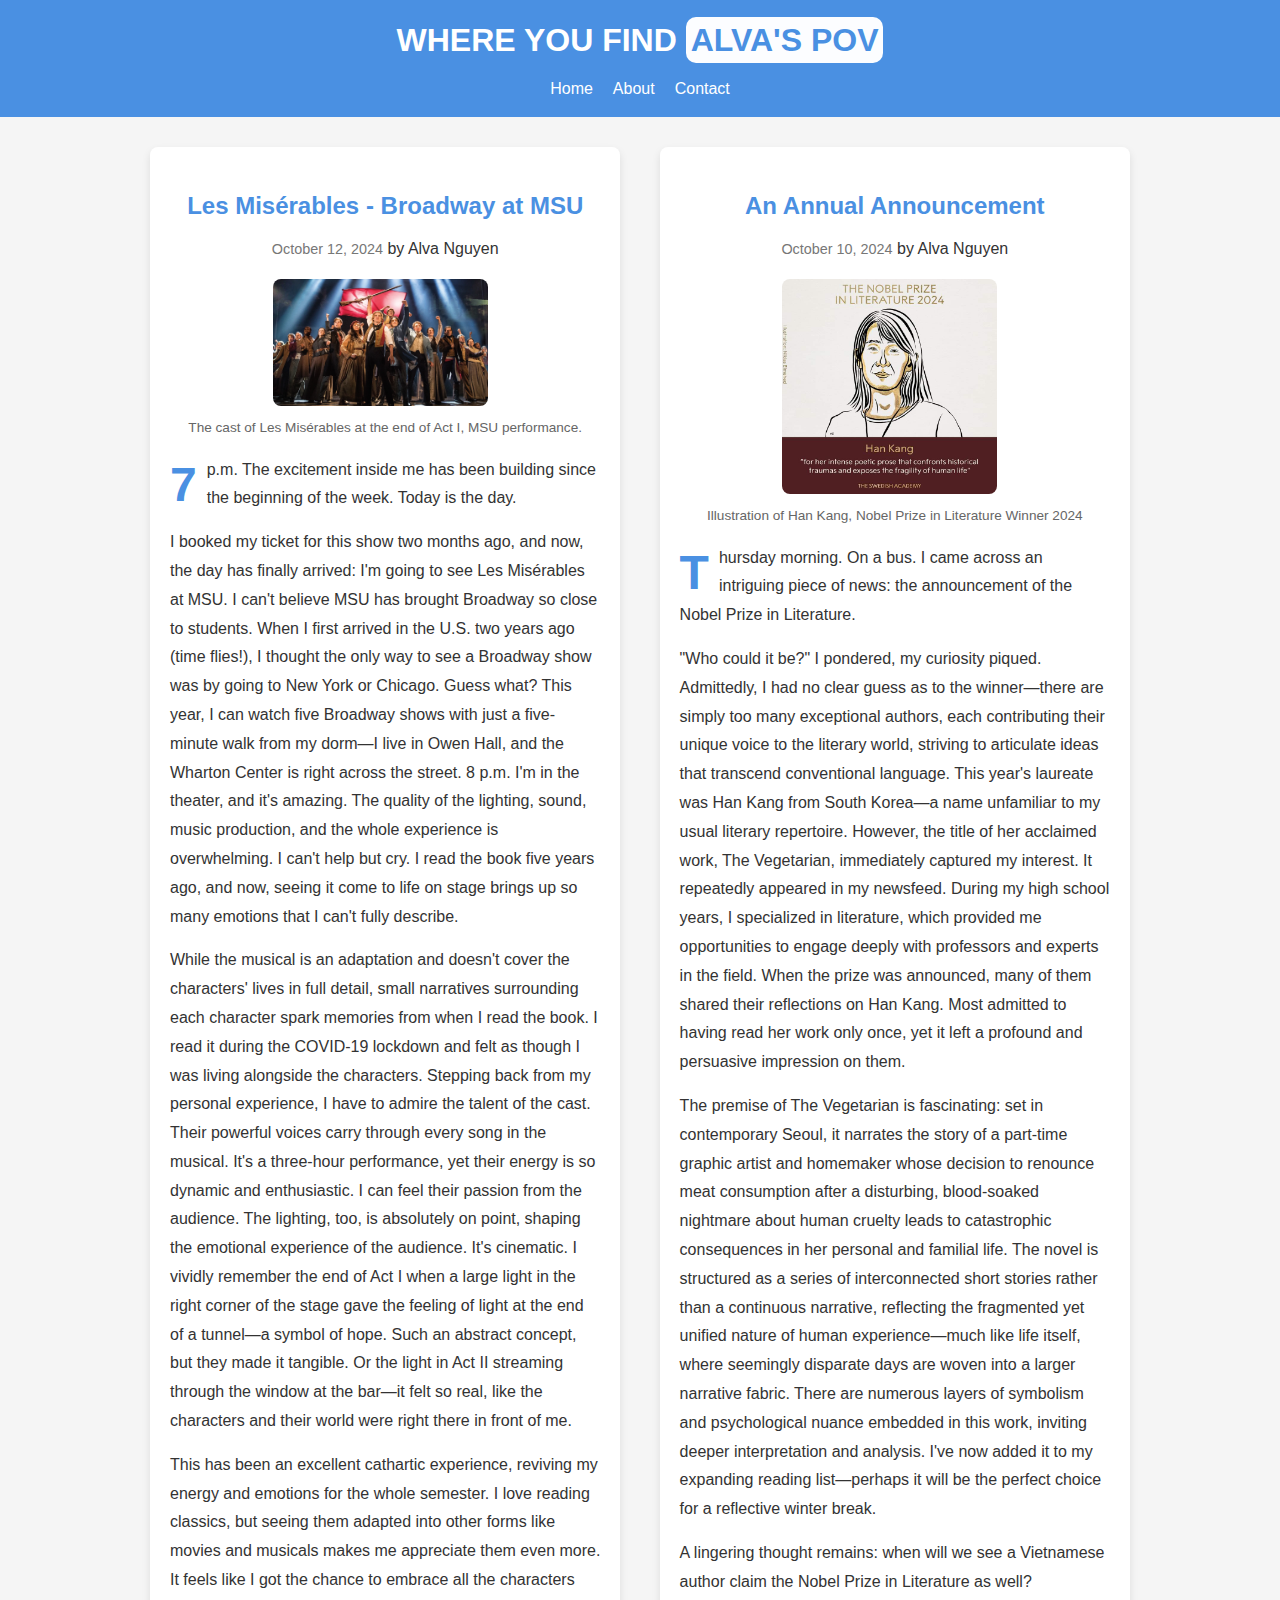
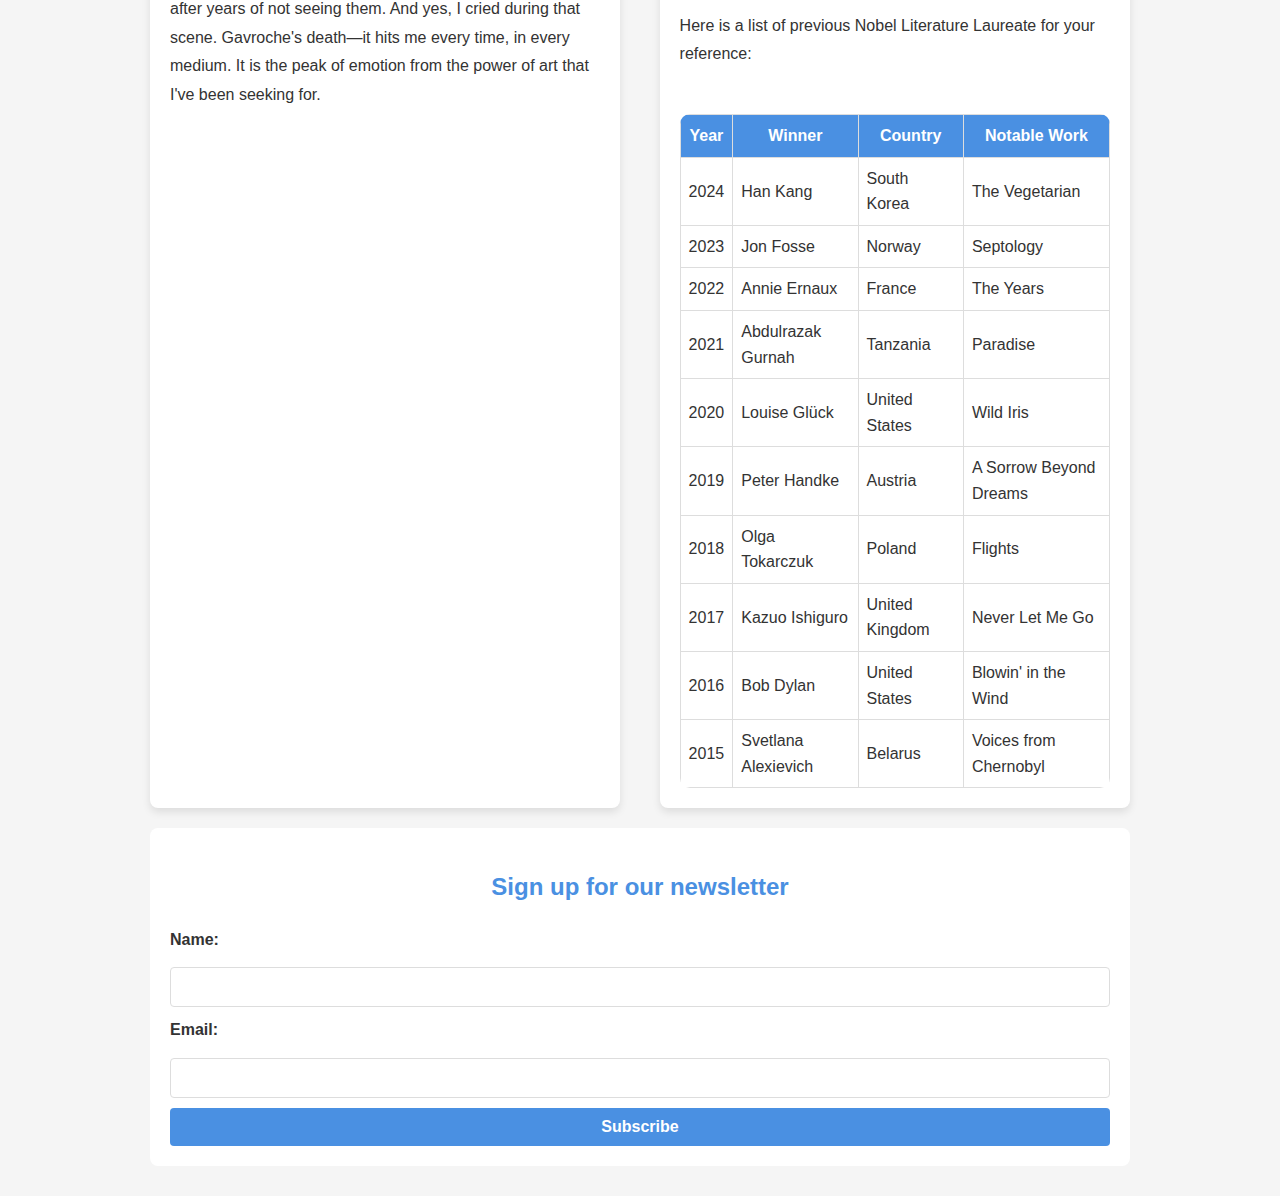
<file: index.html>
<!DOCTYPE html>
<html lang="en">
<head>
    <meta charset="UTF-8">
    <meta name="viewport" content="width=device-width, initial-scale=1.0">
    <link rel="stylesheet" href="style.css">
    <title>Alva's Blog</title>
</head>
<body>
    <header>
        <h1>WHERE YOU FIND <span class="highlight">ALVA'S POV</span></h1>
        <nav>
            <ul>
                <li><a href="index.html">Home</a></li>
                <li><a href="about.html">About</a></li>
                <li><a href="contact.html">Contact</a></li>
            </ul>
        </nav>
    </header>

    <div class="container">
        <main class="main-content">
            <div class="article-wrapper">
            <article>
                <h2>Les Misérables - Broadway at MSU</h2>
                <p class="post-info"><time datetime="2024-10-12">October 12, 2024</time> by Alva Nguyen</p>
                <img src="/image/lesmis.webp" alt="Les Mis cast at the end of Act I">
                <p class="caption">The cast of Les Misérables at the end of Act I, MSU performance.</p>
                <p class="intro-text">7 p.m. The excitement inside me has been building since the beginning of the week. Today is the day. </p>
                <p>I booked my ticket for this show two months ago, and now, the day has finally arrived: I'm going to see Les Misérables at MSU. I can't believe MSU has brought Broadway so close to students. When I first arrived in the U.S. two years ago (time flies!), I thought the only way to see a Broadway show was by going to New York or Chicago. Guess what? This year, I can watch five Broadway shows with just a five-minute walk from my dorm—I live in Owen Hall, and the Wharton Center is right across the street. 8 p.m. I'm in the theater, and it's amazing. The quality of the lighting, sound, music production, and the whole experience is overwhelming. I can't help but cry. I read the book five years ago, and now, seeing it come to life on stage brings up so many emotions that I can't fully describe.</p>
                
                <p>While the musical is an adaptation and doesn't cover the characters' lives in full detail, small narratives surrounding each character spark memories from when I read the book. I read it during the COVID-19 lockdown and felt as though I was living alongside the characters. Stepping back from my personal experience, I have to admire the talent of the cast. Their powerful voices carry through every song in the musical. It's a three-hour performance, yet their energy is so dynamic and enthusiastic. I can feel their passion from the audience. The lighting, too, is absolutely on point, shaping the emotional experience of the audience. It's cinematic. I vividly remember the end of Act I when a large light in the right corner of the stage gave the feeling of light at the end of a tunnel—a symbol of hope. Such an abstract concept, but they made it tangible. Or the light in Act II streaming through the window at the bar—it felt so real, like the characters and their world were right there in front of me.</p>
    
                <p>This has been an excellent cathartic experience, reviving my energy and emotions for the whole semester. I love reading classics, but seeing them adapted into other forms like movies and musicals makes me appreciate them even more. It feels like I got the chance to embrace all the characters after years of not seeing them. And yes, I cried during that scene. Gavroche's death—it hits me every time, in every medium. It is the peak of emotion from the power of art that I've been seeking for.</p>
            </article>

            <article>
                <h2>An Annual Announcement</h2>
                <p class="post-info"><time datetime="2024-10-10">October 10, 2024</time> by Alva Nguyen</p>
                <img src="/image/nobel.jpg" alt="Graphic Illustration of Han Kang">
                <p class="caption">Illustration of Han Kang, Nobel Prize in Literature Winner 2024</p>
                <p class="intro-text">Thursday morning. On a bus. I came across an intriguing piece of news: the announcement of the Nobel Prize in Literature.</p>

                <p>"Who could it be?" I pondered, my curiosity piqued. Admittedly, I had no clear guess as to the winner—there are simply too many exceptional authors, each contributing their unique voice to the literary world, striving to articulate ideas that transcend conventional language.
    
                This year's laureate was Han Kang from South Korea—a name unfamiliar to my usual literary repertoire. However, the title of her acclaimed work, The Vegetarian, immediately captured my interest. It repeatedly appeared in my newsfeed. During my high school years, I specialized in literature, which provided me opportunities to engage deeply with professors and experts in the field. When the prize was announced, many of them shared their reflections on Han Kang. Most admitted to having read her work only once, yet it left a profound and persuasive impression on them.</p>
    
                <p>The premise of The Vegetarian is fascinating: set in contemporary Seoul, it narrates the story of a part-time graphic artist and homemaker whose decision to renounce meat consumption after a disturbing, blood-soaked nightmare about human cruelty leads to catastrophic consequences in her personal and familial life. The novel is structured as a series of interconnected short stories rather than a continuous narrative, reflecting the fragmented yet unified nature of human experience—much like life itself, where seemingly disparate days are woven into a larger narrative fabric. There are numerous layers of symbolism and psychological nuance embedded in this work, inviting deeper interpretation and analysis. I've now added it to my expanding reading list—perhaps it will be the perfect choice for a reflective winter break.</p>
    
                <p>A lingering thought remains: when will we see a Vietnamese author claim the Nobel Prize in Literature as well?</p>
                <div class="table-container">
                    <div class="content">
                        <p>Here is a list of previous Nobel Literature Laureate for your reference:</p>
                    </div>
                    <div class="table">
                        <table>
                            <thead>
                                <tr>
                                    <th>Year</th>
                                    <th>Winner</th>
                                    <th>Country</th>
                                    <th>Notable Work</th>
                                </tr>
                            </thead>
                            <tbody>
                                <tr>
                                    <td>2024</td>
                                    <td>Han Kang</td>
                                    <td>South Korea</td>
                                    <td>The Vegetarian</td>
                                </tr>
                                <tr>
                                    <td>2023</td>
                                    <td>Jon Fosse</td>
                                    <td>Norway</td>
                                    <td>Septology</td>
                                </tr>
                                <tr>
                                    <td>2022</td>
                                    <td>Annie Ernaux</td>
                                    <td>France</td>
                                    <td>The Years</td>
                                </tr>
                                <tr>
                                    <td>2021</td>
                                    <td>Abdulrazak Gurnah</td>
                                    <td>Tanzania</td>
                                    <td>Paradise</td>
                                </tr>
                                <tr>
                                    <td>2020</td>
                                    <td>Louise Glück</td>
                                    <td>United States</td>
                                    <td>Wild Iris</td>
                                </tr>
                                <tr>
                                    <td>2019</td>
                                    <td>Peter Handke</td>
                                    <td>Austria</td>
                                    <td>A Sorrow Beyond Dreams</td>
                                </tr>
                                <tr>
                                    <td>2018</td>
                                    <td>Olga Tokarczuk</td>
                                    <td>Poland</td>
                                    <td>Flights</td>
                                </tr>
                                <tr>
                                    <td>2017</td>
                                    <td>Kazuo Ishiguro</td>
                                    <td>United Kingdom</td>
                                    <td>Never Let Me Go</td>
                                </tr>
                                <tr>
                                    <td>2016</td>
                                    <td>Bob Dylan</td>
                                    <td>United States</td>
                                    <td>Blowin' in the Wind</td>
                                </tr>
                                <tr>
                                    <td>2015</td>
                                    <td>Svetlana Alexievich</td>
                                    <td>Belarus</td>
                                    <td>Voices from Chernobyl</td>
                                </tr>                                
                            </tbody>
                        </table>
                    </div>
                </div>
            </article>
            </div>

            <form class="newsletter-form">
                <h2>Sign up for our newsletter</h2>
                <label for="name">Name:</label>
                <input type="text" id="name" name="name" required>
        
                <label for="email">Email:</label>
                <input type="email" id="email" name="email" required>
                
                <input type="submit" value="Subscribe">
            </form>
        </main>
    </div>
</body>
</html>
</file>
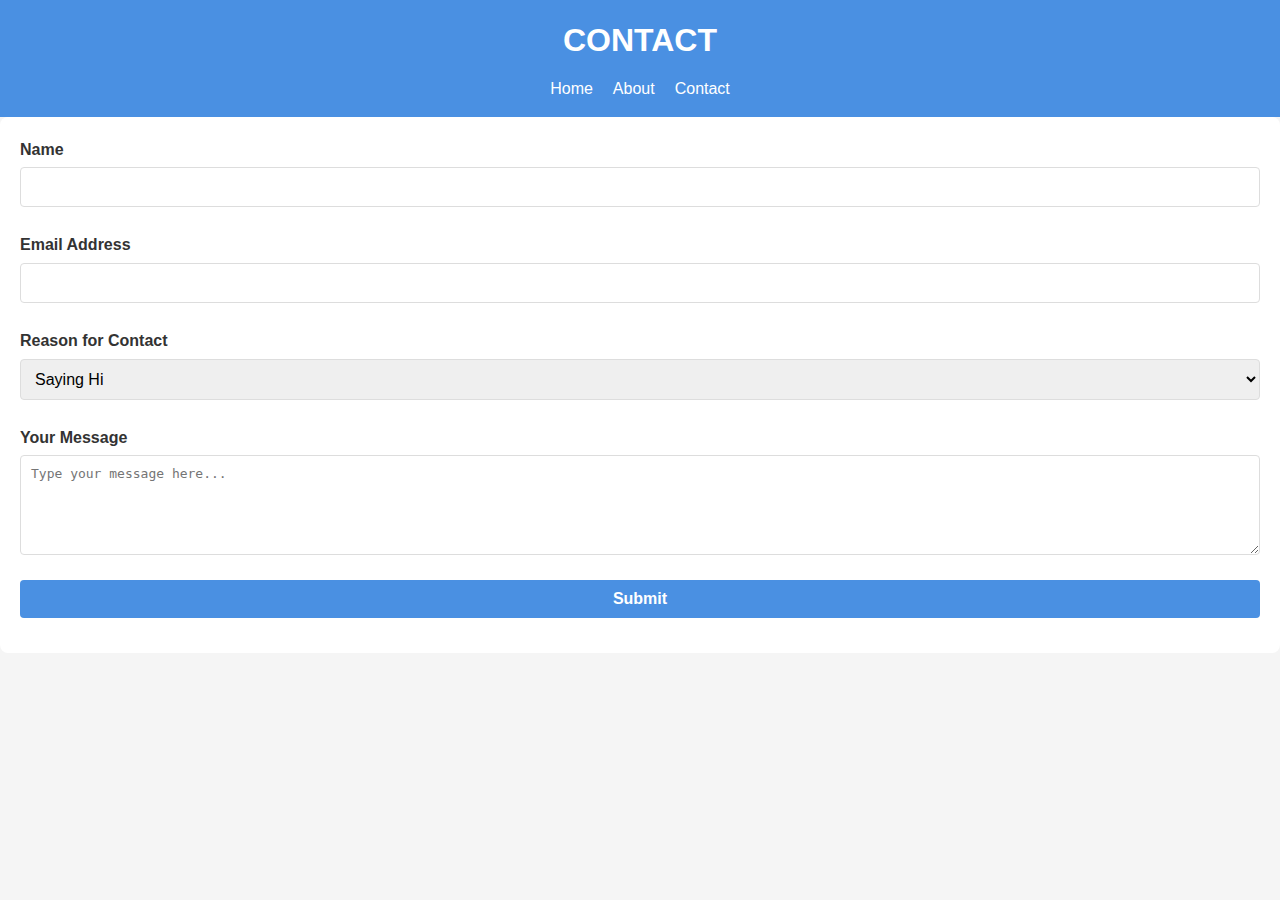
<file: contact.html>
<!DOCTYPE html>
<html lang="en">
<head>
    <meta charset="UTF-8">
    <meta name="viewport" content="width=device-width, initial-scale=1.0">
    <link rel="stylesheet" href="style.css">
    <title>Contact</title>
</head>
<body>
    <header>
        <h1>CONTACT</h1>
        <nav>
            <ul>
                <li><a href="index.html">Home</a></li>
                <li><a href="about.html">About</a></li>
                <li><a href="contact.html">Contact</a></li>
            </ul>
        </nav>
    </header>

    <main>
        <form>
            <div class="form-group">
                <label for="name">Name</label>
                <input type="text" id="name">
            </div>

            <div class="form-group">
                <label for="email">Email Address</label>
                <input type="email" id="email">
            </div>

            <div class="form-group">
                <label for="reason">Reason for Contact</label>
                <select id="reason">
                    <option>Saying Hi</option>
                    <option>Looking for a Contractor</option>
                    <option>Interested in an Interview</option>
                </select>
            </div>

            <div class="form-group">
                <label for="message">Your Message</label>
                <textarea id="message" placeholder="Type your message here..."></textarea>
            </div>

            <div class="form-group">
                <input type="submit" value="Submit">
            </div>
        </form>
    </main>
</body>
</html>
</file>
<file: style.css>
/* Reset - Ensures consistent margins, padding, and box-sizing across all elements */
* {
    margin: 0;
    padding: 0;
    box-sizing: border-box;
}

/* Global Styling - Applies consistent styles across HTML files */
body {
    font-family: Arial, sans-serif; /* Typography setting */
    color: #333; /* Default text color */
    background-color: #f5f5f5; /* Page background color */
    line-height: 1.6;
}

h1 {
    color: #ffffff;
    text-align: center;
    font-size: 2em;
}

/* Class selector - highlights important text */
.highlight {
    color: #4a90e2;
    background-color: #fcfdff;
    font-weight: bold;
    padding: 5px;
    border-radius: 10px;
}

h2 {
    color: #4a90e2;
    margin-bottom: 10px;
    text-align: center;
}

.post-info {
    text-align: center;
}

p {
    margin-bottom: 15px;
    font-size: 1em;
    line-height: 1.8;
}

/* Header Styling */
header {
    background-color: #4a90e2;
    color: white;
    padding: 15px;
    text-align: center;
    position: sticky; /* Sticky header requirement */
    top: 0;
    z-index: 1000;
}

/* Navigation layout */
header nav ul {
    list-style: none;
    display: flex;
    justify-content: center;
    gap: 20px;
}

header nav ul li a {
    color: white;
    text-decoration: none;
}

/* Hover effect with larger border */
header nav ul li a:hover {
    border: 4px solid white;
    border-radius: 20px;
    color: #4a90e2;
    background-color: white;
}

/* Two-column Flexbox Layout Requirement */
.container {
    display: flex;
    max-width: 1000px;
    margin: 20px auto;
    padding: 10px;
    gap: 20px;
}

.main-content {
    flex: 1;
}

/* Image with Caption */
article img {
    display: block;
    max-width: 50%;
    align-self: center;
    margin: 0 10px 10px 0;
    border-radius: 8px;
}

.caption {
    font-size: 0.85em;
    text-align: center;
    color: #666;
    clear: both;
}

/* Drop Cap Styling */
.intro-text::first-letter {
    font-size: 3em;
    font-weight: bold;
    float: left;
    line-height: 1;
    margin-right: 10px;
    color: #4a90e2;
    padding-top: 5px;
}


/* Article Styling */
article {
    background-color: white;
    padding: 20px;
    border-radius: 8px;
    margin-bottom: 20px;
    box-shadow: 0px 4px 8px rgba(0, 0, 0, 0.1);
    display: flex;
    flex-direction: column;
    height: auto;
}

.article-wrapper {
    display: flex;
    gap: 20px;
    justify-content: space-between;
    flex-wrap: wrap;
}

.article-wrapper article {
    flex: 1;
    max-width: 48%;
}

article time {
    font-size: 0.9em;
    color: #777;
}

/* Table Container Styling */
.table-container {
    display: flex;
    flex-wrap: wrap;
    gap: 20px;
}

table {
    width: 100%;
    border-collapse: collapse;
    border-radius: 10px;
    overflow: hidden;
    margin-top: 10px;
}

th, td {
    border: 1px solid #ddd;
    padding: 8px;
}

th {
    background-color: #4a90e2;
    color: white;
}

/* Multi-Column Form Layout Requirement */
form {
    background-color: white;
    padding: 20px;
    border-radius: 8px;
    display: flex;
    flex-direction: column;
    gap: 10px;
}

.form-group {
    margin-bottom: 15px;
    display: flex;
    flex-direction: column;
}

label {
    font-weight: bold;
    margin-bottom: 5px;
}

/* ID selector */
#name {
    width: 100%;
}

/* Attribute selector for styling email input */
input[type="email"] {
    width: 100%;
}

/* Form input and textarea styling */
input[type="text"],
input[type="email"],
select,
textarea {
    width: 100%;
    padding: 10px;
    border: 1px solid #ddd;
    border-radius: 4px;
    font-size: 1em;
}

textarea {
    height: 100px;
    resize: vertical;
}

/* Submit Button Styling */
input[type="submit"] {
    width: 100%;
    padding: 10px;
    background-color: #4a90e2;
    color: white;
    border: none;
    border-radius: 4px;
    font-size: 1em;
    cursor: pointer;
    font-weight: bold;
}

input[type="submit"]:hover {
    background-color: #357abd;
}

/* Responsive Design for smaller screens */
@media (max-width: 768px) {
    .container {
        flex-direction: column;
    }
    
    header nav ul {
        flex-direction: column;
        gap: 10px;
    }
}

/* Centered Logo and Caption */
.center-content {
    display: flex;
    flex-direction: column;
    align-items: center;
    margin-top: 20px;
}

.logo {
    max-width: 600px;
    width: 100%;
}

figcaption {
    font-style: italic;
    color: #666;
    margin-top: 10px;
    text-align: center;
}

/* About Page Content Box */
.about-container {
    background-color: #ffffff;
    border: 1px solid #ddd;
    border-radius: 8px;
    padding: 20px;
    max-width: 800px;
    margin: 30px auto;
    box-shadow: 0px 4px 8px rgba(0, 0, 0, 0.1);
}

/* Book Table Styling */
.book-table {
    width: 100%;
    margin-top: 20px;
    border-collapse: collapse;
}

.book-table th, .book-table td {
    border: 1px solid #ddd;
    padding: 10px;
    text-align: center;
}

.book-table th {
    background-color: #4a90e2;
    color: white;
}

/* Additional Content Styling */
h2 {
    color: #4a90e2;
    margin-top: 20px;
    font-size: 1.5em;
}

/* List styling */
ul {
    list-style-type: disc;
    padding-left: 0;
    display: inline-block;
    text-align: left;
    margin-top: 10px;
}

/* Specific styling for Favorite Activities list */
.favorite-activities {
    list-style-type: none;
    padding: 0;
    margin-top: 20px;
    display: flex;
    flex-direction: column;
    align-items: center;
    gap: 10px;
    text-align: center;
}

.favorite-activities li {
    font-size: 1.1em;
    color: #333;
}

.favorite-activities li:hover {
    color: #4a90e2;
    cursor: pointer;
    font-weight: bold;
}
</file>
